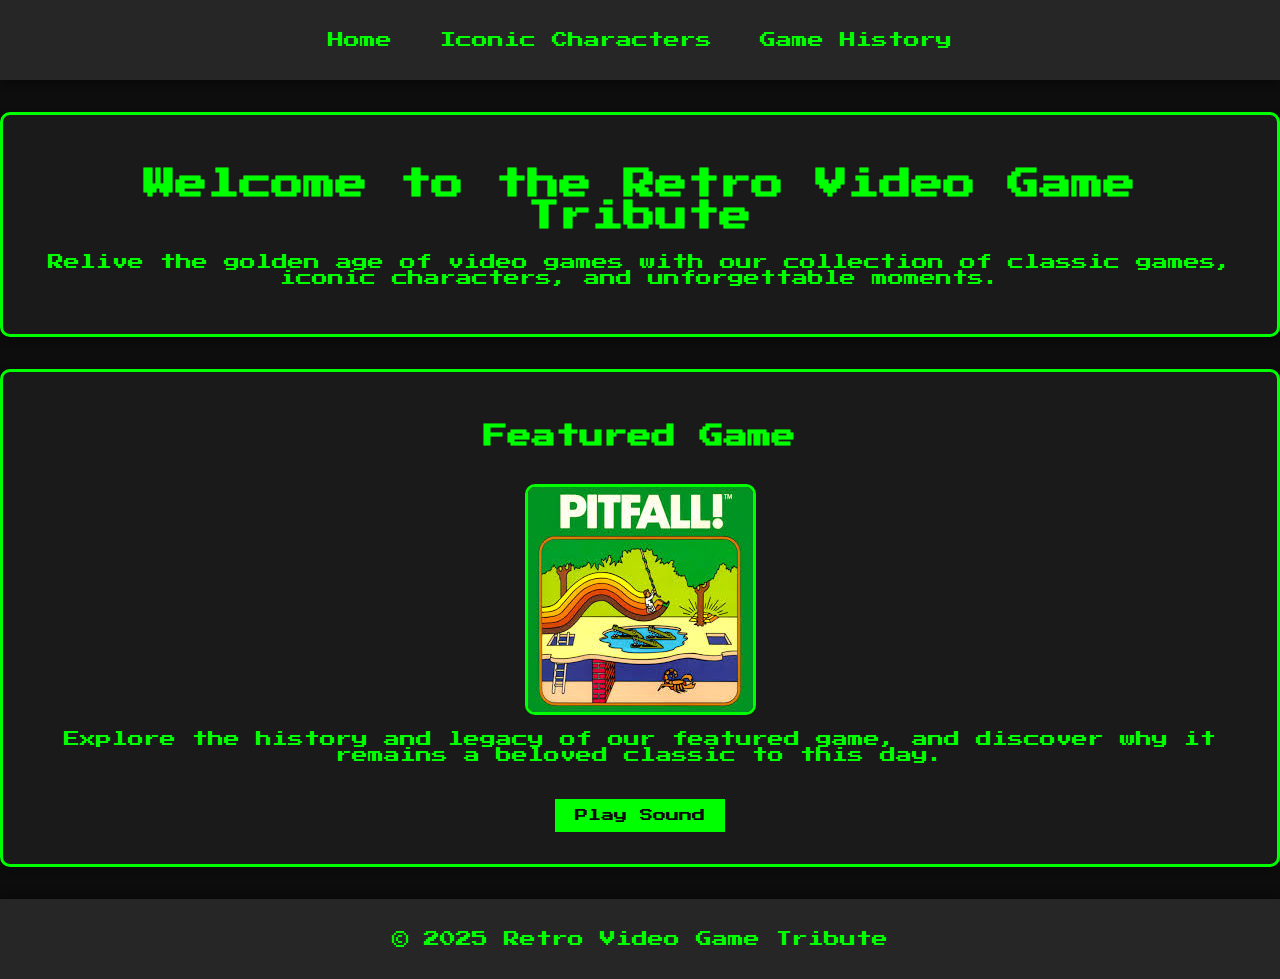
<file: retro game tribute/index.html>
<!DOCTYPE html>
<html lang="en">
<head>
    <meta charset="UTF-8">
    <meta name="viewport" content="width=device-width, initial-scale=1.0">
    <title>Retro Video Game Tribute</title>
    <link rel="stylesheet" href="styles/style.css">
</head>
<body>
    <header>
        <nav>
            <ul>
                <li><a href="index.html">Home</a></li>
                <li><a href="characters.html">Iconic Characters</a></li>
                <li><a href="history.html">Game History</a></li>
            </ul>
        </nav>
    </header>
    <main>
        <section class="intro">
            <h1>Welcome to the Retro Video Game Tribute</h1>
            <p>Relive the golden age of video games with our collection of classic games, iconic characters, and unforgettable moments.</p>
        </section>
        <section class="featured">
            <h2>Featured Game</h2>
            <img src="images/featured-game.png" alt="Featured Game" class="featured-image">
            <p>Explore the history and legacy of our featured game, and discover why it remains a beloved classic to this day.</p>
            <button id="soundButton">Play Sound</button>
        </section>
    </main>
    <footer>
        <p>&copy; 2025 Retro Video Game Tribute</p>
    </footer>
    <script src="scripts/script.js" defer></script>
</body>
</html>
</file>
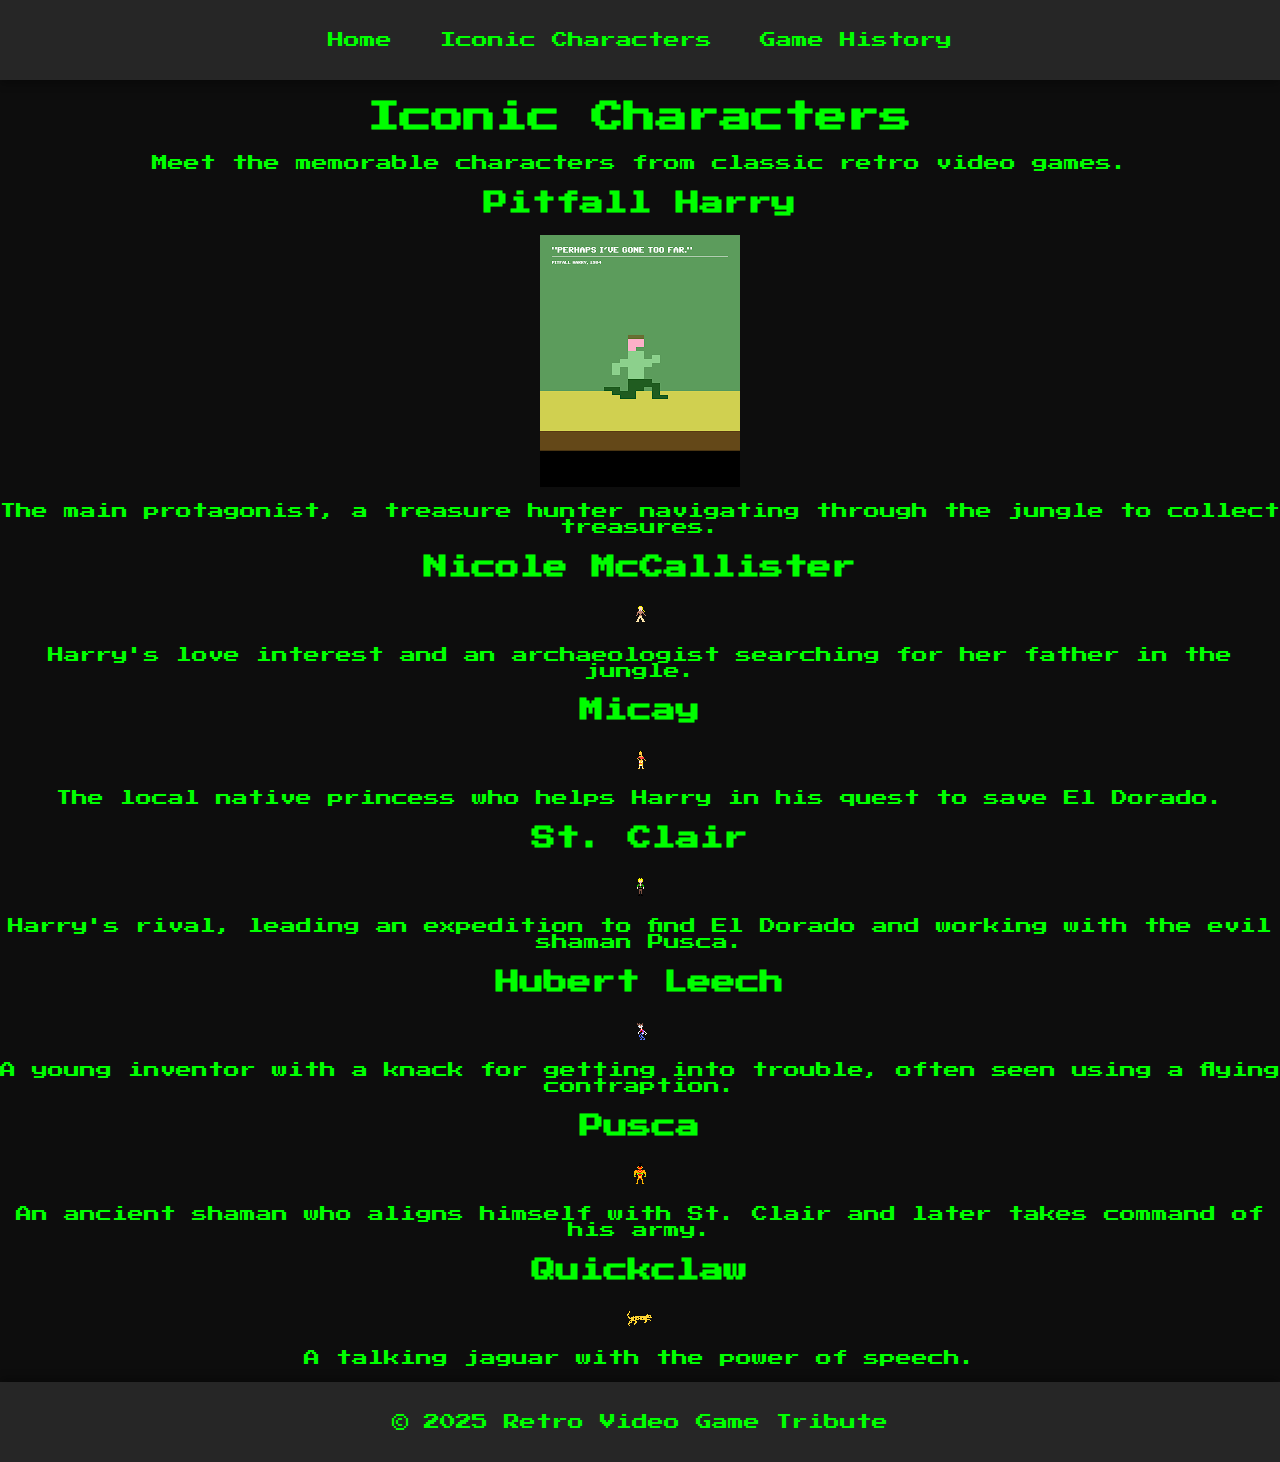
<file: retro game tribute/characters.html>
<!DOCTYPE html>
<html lang="en">
<head>
    <meta charset="UTF-8">
    <meta name="viewport" content="width=device-width, initial-scale=1.0">
    <title>Iconic Characters - Retro Video Game Tribute</title>
    <link rel="stylesheet" href="styles/style.css">
</head>
<body>
    <header>
        <nav>
            <ul>
                <li><a href="index.html">Home</a></li>
                <li><a href="characters.html">Iconic Characters</a></li>
                <li><a href="history.html">Game History</a></li>
            </ul>
        </nav>
    </header>
    <main>
        <section class="characters">
            <h1>Iconic Characters</h1>
            <p>Meet the memorable characters from classic retro video games.</p>

            <div class="character">
                <h2>Pitfall Harry</h2>
                <img src="images/harry.png" alt="Pitfall Harry" />
                <p>The main protagonist, a treasure hunter navigating through the jungle to collect treasures.</p>
            </div>

            <div class="character">
                <h2>Nicole McCallister</h2>
                <img src="images/nicole.gif" alt="Nicole McCallister" />
                <p>Harry's love interest and an archaeologist searching for her father in the jungle.</p>
            </div>

            <div class="character">
                <h2>Micay</h2>
                <img src="images/micay.gif" alt="Micay" />
                <p>The local native princess who helps Harry in his quest to save El Dorado.</p>
            </div>

            <div class="character">
                <h2>St. Clair</h2>
                <img src="images/st%20claire.png" alt="St. Clair" />
                <p>Harry's rival, leading an expedition to find El Dorado and working with the evil shaman Pusca.</p>
            </div>

            <div class="character">
                <h2>Hubert Leech</h2>
                <img src="images/hubert.gif" alt="Hubert Leech" />
                <p>A young inventor with a knack for getting into trouble, often seen using a flying contraption.</p>
            </div>

            <div class="character">
                <h2>Pusca</h2>
                <img src="images/pusca.png" alt="Pusca" />
                <p>An ancient shaman who aligns himself with St. Clair and later takes command of his army.</p>
            </div>

            <div class="character">
                <h2>Quickclaw</h2>
                <img src="images/quickclaw.gif" alt="Quickclaw" />
                <p>A talking jaguar with the power of speech.</p>
            </div>
        </section>
    </main>
    <footer>
        <p>&copy; 2025 Retro Video Game Tribute</p>
    </footer>
</body>
</html>
</file>
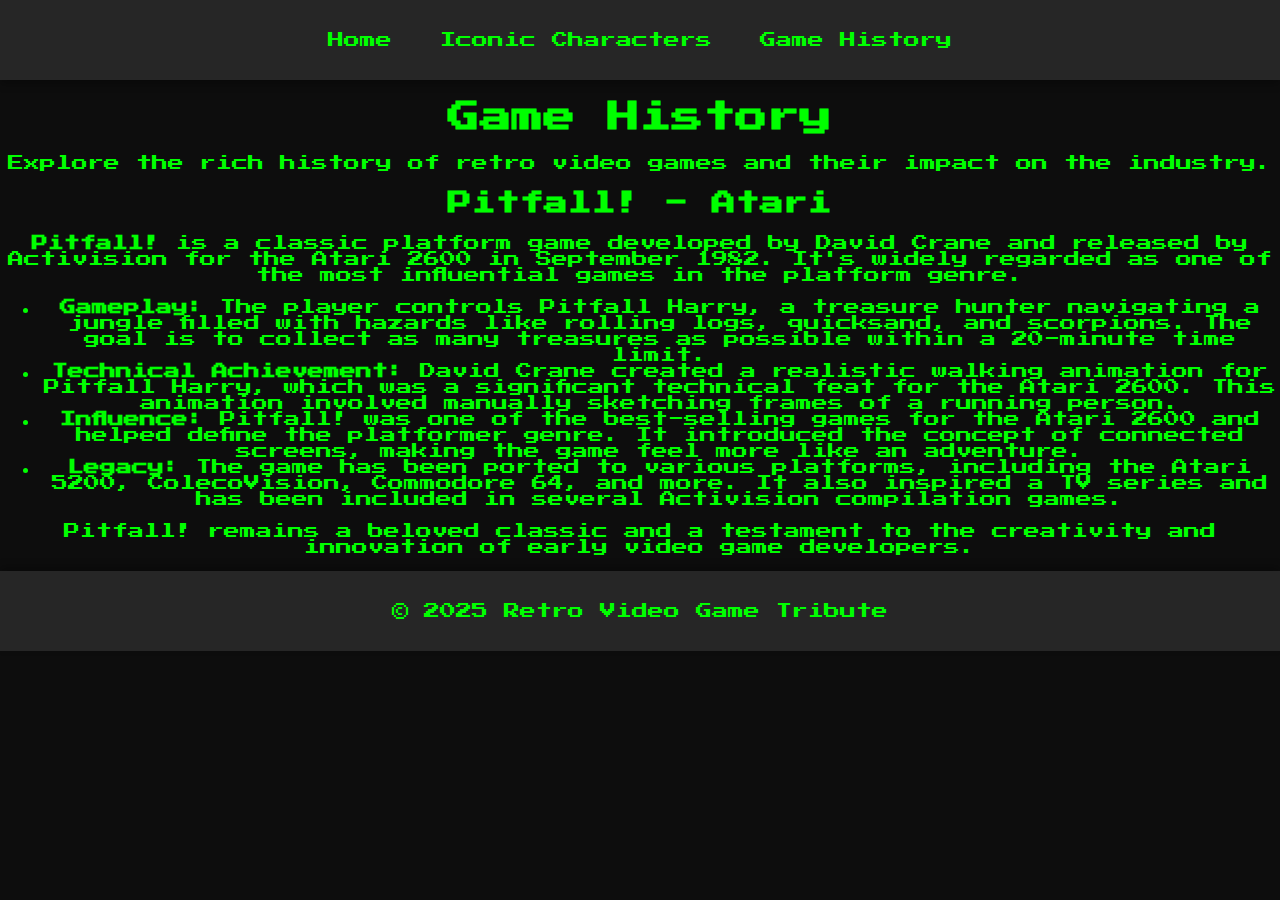
<file: retro game tribute/history.html>
<!DOCTYPE html>
<html lang="en">
<head>
    <meta charset="UTF-8">
    <meta name="viewport" content="width=device-width, initial-scale=1.0">
    <title>Game History - Retro Video Game Tribute</title>
    <link rel="stylesheet" href="styles/style.css">
</head>
<body>
    <header>
        <nav>
            <ul>
                <li><a href="index.html">Home</a></li>
                <li><a href="characters.html">Iconic Characters</a></li>
                <li><a href="history.html">Game History</a></li>
            </ul>
        </nav>
    </header>
    <main>
        <section class="history">
            <h1>Game History</h1>
            <p>Explore the rich history of retro video games and their impact on the industry.</p>

            <h2>Pitfall! - Atari </h2>
            <p>
                <strong>Pitfall!</strong> is a classic platform game developed by David Crane and released by Activision for the Atari 2600 in September 1982. It's widely regarded as one of the most influential games in the platform genre.
            </p>
            <ul>
                <li><strong>Gameplay:</strong> The player controls Pitfall Harry, a treasure hunter navigating a jungle filled with hazards like rolling logs, quicksand, and scorpions. The goal is to collect as many treasures as possible within a 20-minute time limit.</li>
                <li><strong>Technical Achievement:</strong> David Crane created a realistic walking animation for Pitfall Harry, which was a significant technical feat for the Atari 2600. This animation involved manually sketching frames of a running person.</li>
                <li><strong>Influence:</strong> Pitfall! was one of the best-selling games for the Atari 2600 and helped define the platformer genre. It introduced the concept of connected screens, making the game feel more like an adventure.</li>
                <li><strong>Legacy:</strong> The game has been ported to various platforms, including the Atari 5200, ColecoVision, Commodore 64, and more. It also inspired a TV series and has been included in several Activision compilation games.</li>
            </ul>
            <p>Pitfall! remains a beloved classic and a testament to the creativity and innovation of early video game developers.</p>
        </section>
    </main>
    <footer>
        <p>&copy; 2025 Retro Video Game Tribute</p>
    </footer>
</body>
</html>
</file>
<file: retro game tribute/styles/style.css>
/* Import Google Fonts */
@import url('https://fonts.googleapis.com/css2?family=Press+Start+2P&display=swap');

/* General Styles */
body {
    font-family: 'Press Start 2P', cursive;
    background-color: #0d0d0d;
    color: #00ff00;
    margin: 0;
    padding: 0;
    text-align: center;
}

header {
    background-color: #262626;
    padding: 1rem 0;
    box-shadow: 0 4px 8px rgba(0,0,0,0.3);
}

nav ul {
    list-style: none;
    padding: 0;
}

nav ul li {
    display: inline;
    margin: 0 1rem;
}

nav ul li a {
    color: #00ff00;
    text-decoration: none;
    transition: color 0.3s;
}

nav ul li a:hover {
    color: #ff00ff;
}

.intro, .featured {
    padding: 2rem;
    margin: 2rem 0;
    border: 3px solid #00ff00;
    border-radius: 10px;
    background-color: #1a1a1a;
    box-shadow: 0 4px 8px rgba(0,0,0,0.3);
    animation: fadeIn 1s ease-in-out;
}

.featured-image {
    max-width: 100%;
    height: auto;
    border: 3px solid #00ff00;
    border-radius: 10px;
    margin-top: 1rem;
    animation: float 3s infinite;
}

footer {
    background-color: #262626;
    color: #00ff00;
    padding: 1rem 0;
    box-shadow: 0 -4px 8px rgba(0,0,0,0.3);
}

button {
    font-family: 'Press Start 2P', cursive;
    background-color: #00ff00;
    color: #0d0d0d;
    border: none;
    padding: 10px 20px;
    margin-top: 20px;
    cursor: pointer;
    transition: background-color 0.3s, transform 0.2s;
}

button:hover {
    background-color: #ff00ff;
    transform: scale(1.1);
}

/* Animations */
@keyframes fadeIn {
    from { opacity: 0; }
    to { opacity: 1; }
}

@keyframes float {
    0%, 100% { transform: translateY(0); }
    50% { transform: translateY(-10px); }
}
</file>
